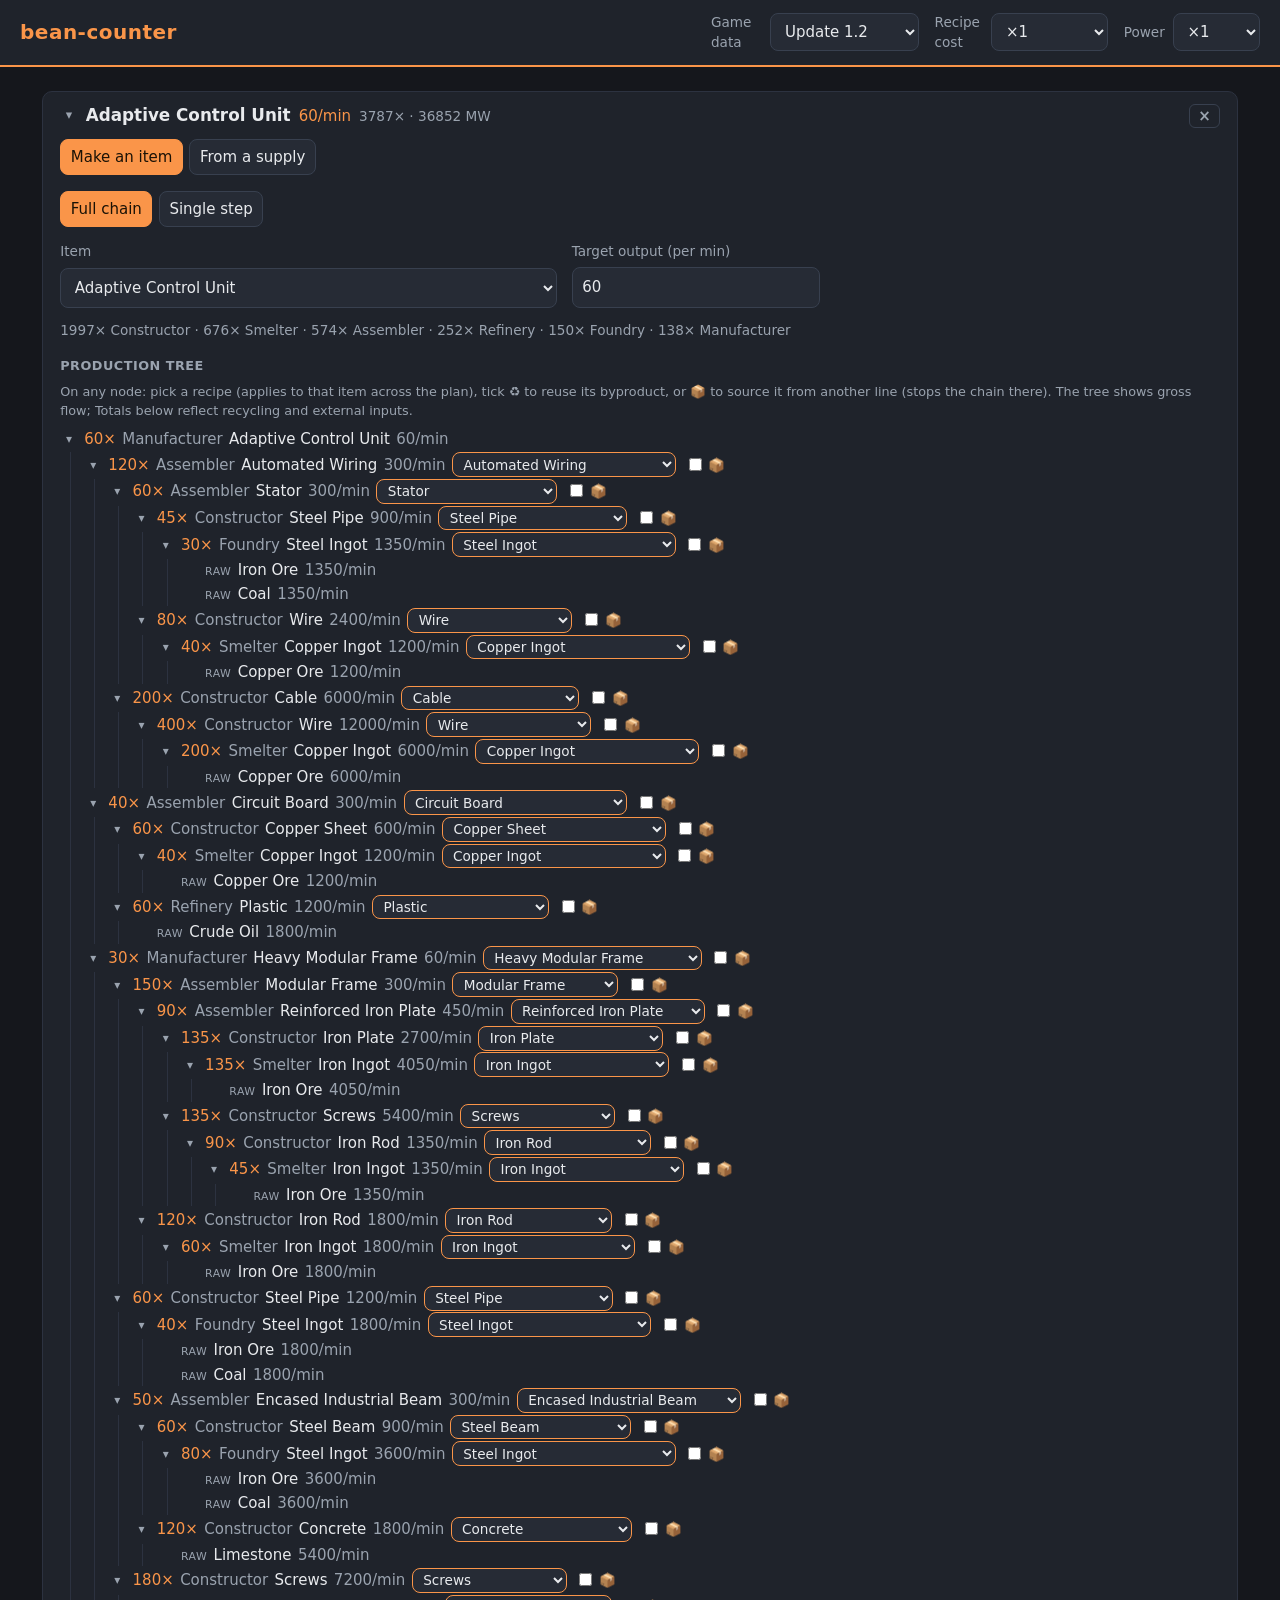
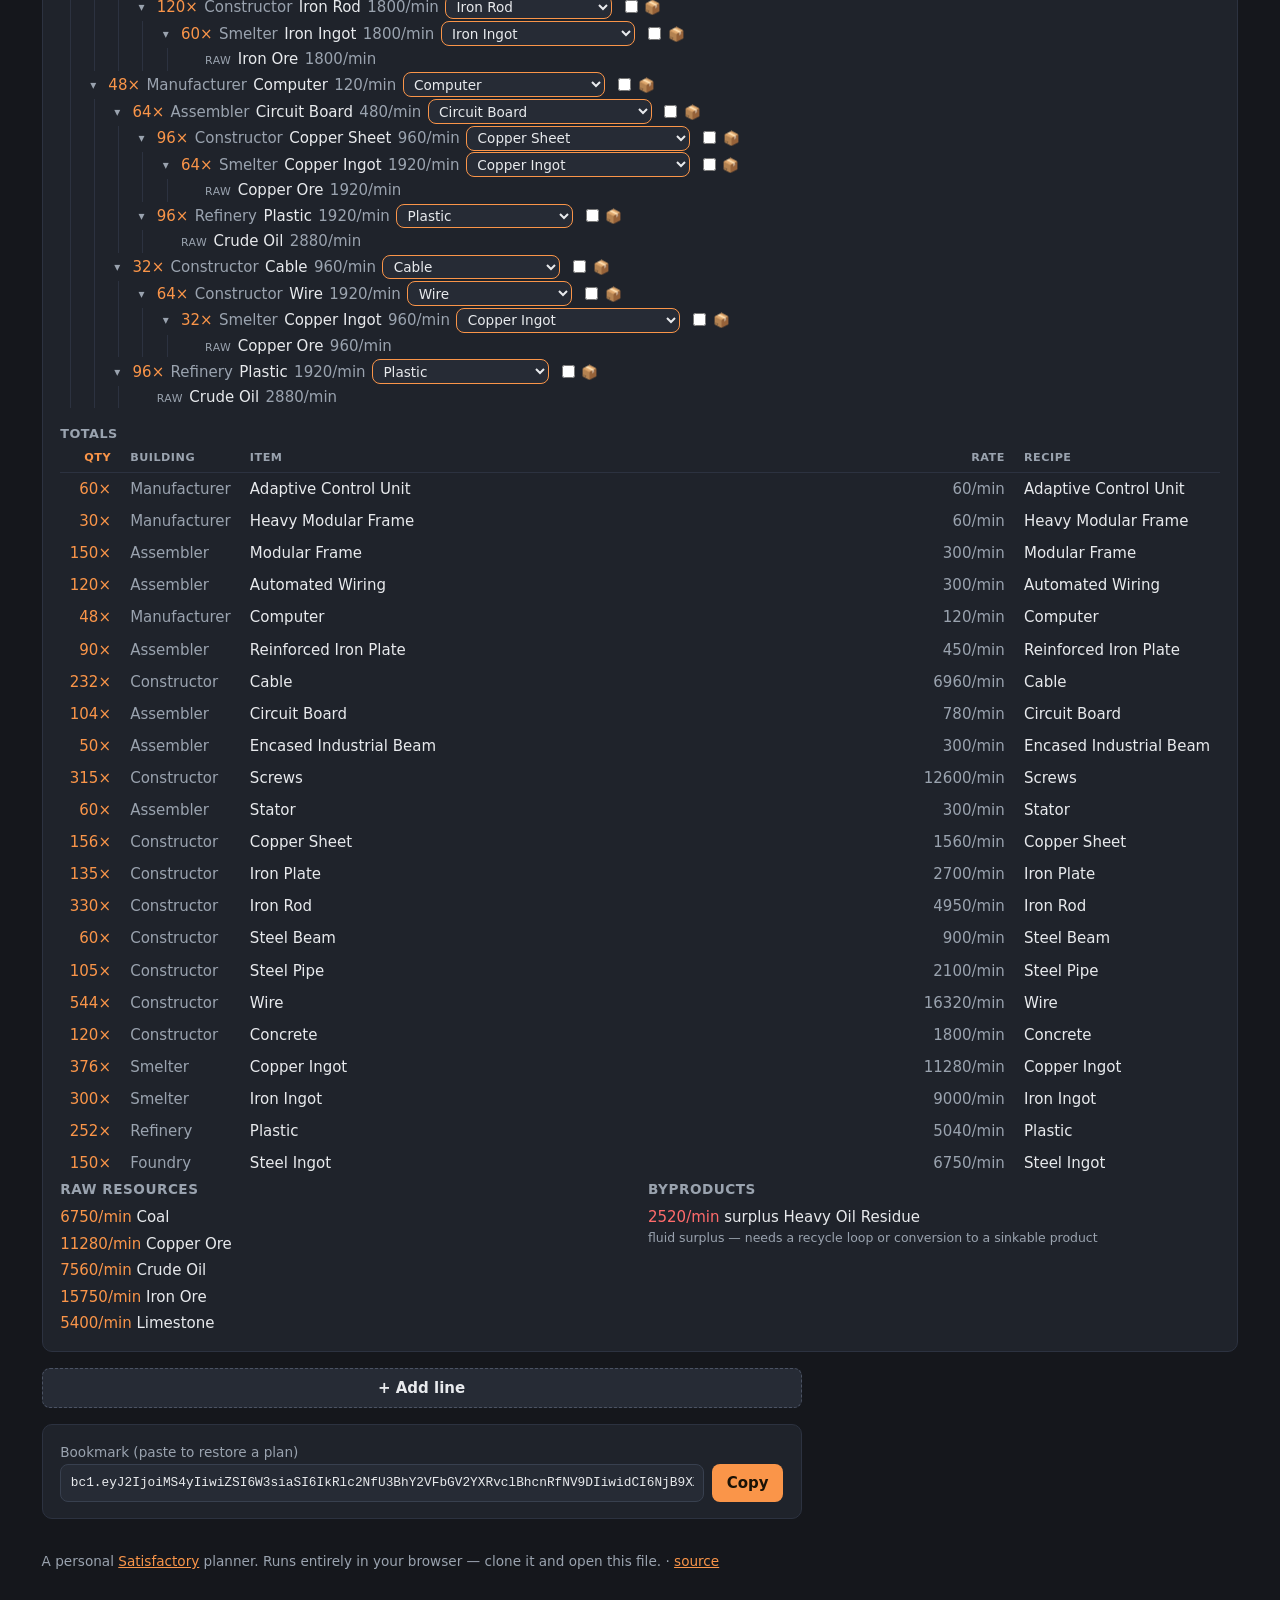
<file: index.html>
<!DOCTYPE html>
<html lang="en">
<head>
  <meta charset="utf-8" />
  <meta name="viewport" content="width=device-width, initial-scale=1" />
  <!-- Lock down what can execute/load: only our own scripts and styles, no
       inline script, no external origins. GitHub Pages can't set HTTP headers,
       so this is enforced via meta. -->
  <meta http-equiv="Content-Security-Policy"
        content="default-src 'none'; script-src 'self'; style-src 'self'; img-src 'self' data:; base-uri 'none'; form-action 'none'" />
  <title>bean-counter — a Satisfactory planner</title>
  <link rel="stylesheet" href="src/styles.css" />
</head>
<body>
  <header class="topbar">
    <h1>bean-counter</h1>
    <div class="settings">
      <div class="field inline">
        <label for="version">Game data</label>
        <select id="version"></select>
      </div>
      <div class="field inline">
        <label for="cost-mult" title="Advanced Game Settings: recipe parts cost multiplier">Recipe cost</label>
        <select id="cost-mult"></select>
      </div>
      <div class="field inline">
        <label for="power-mult" title="Advanced Game Settings: machine power consumption multiplier">Power</label>
        <select id="power-mult"></select>
      </div>
    </div>
  </header>

  <main id="app"></main>

  <footer class="footer">
    A personal <a href="https://www.satisfactorygame.com/" rel="noreferrer">Satisfactory</a>
    planner. Runs entirely in your browser — clone it and open this file. ·
    <a href="https://github.com/Turncoat-Gaming/bean-counter" rel="noreferrer">source</a>
  </footer>

  <!-- Classic scripts + script-loaded data: no ES modules, no fetch(), so this
       page runs directly from the filesystem (file://). Order matters: engine,
       then data, then UI, then bootstrap. Add a new dataset's recipes.js here. -->
  <script src="src/engine/calculator.js"></script>
  <script src="src/engine/plan-codec.js"></script>
  <script src="src/engine/dataset.js"></script>
  <script src="src/engine/solver.js"></script>
  <script src="src/data/versions.js"></script>
  <script src="src/data/1.2/recipes.js"></script>
  <script src="src/ui/rate-calculator.js"></script>
  <script src="src/main.js"></script>
</body>
</html>
</file>
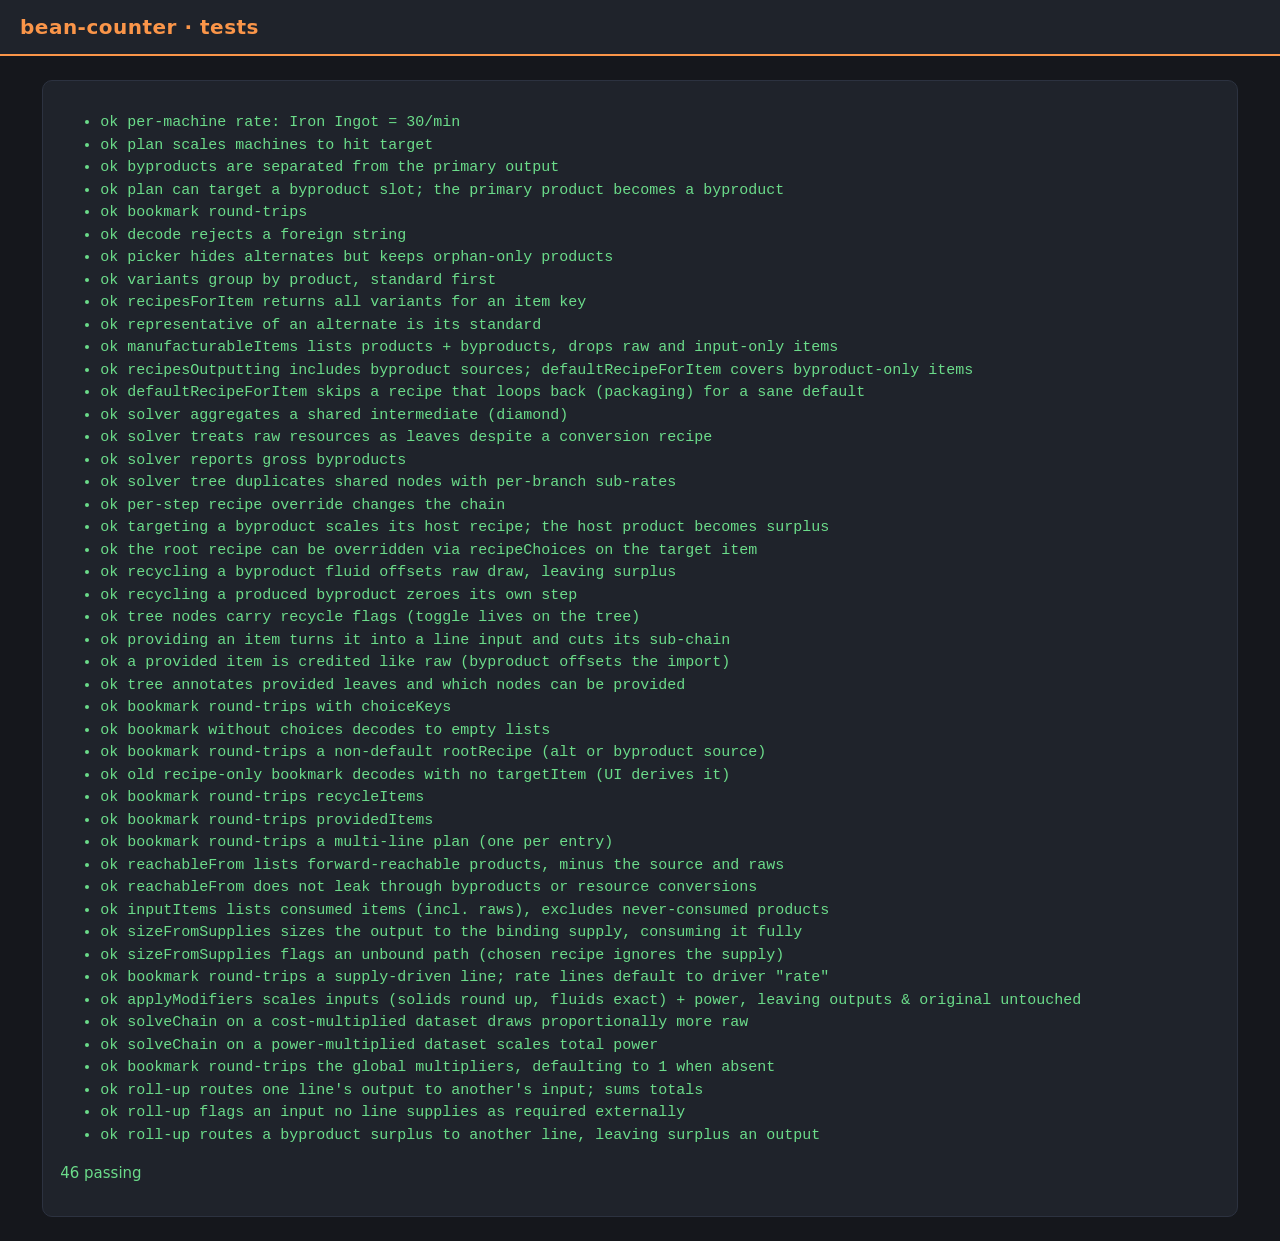
<file: tests/index.html>
<!DOCTYPE html>
<html lang="en">
<head>
  <meta charset="utf-8" />
  <meta name="viewport" content="width=device-width, initial-scale=1" />
  <meta http-equiv="Content-Security-Policy"
        content="script-src 'self'; style-src 'self'; base-uri 'none'" />
  <title>bean-counter — tests</title>
  <link rel="stylesheet" href="../src/styles.css" />
</head>
<body>
  <header class="topbar"><h1>bean-counter · tests</h1></header>
  <main>
    <section class="panel"><ul id="out" class="testlist"></ul><p id="summary"></p></section>
  </main>

  <!-- External scripts only (no inline) so the tests run under the same CSP. -->
  <script src="../src/engine/calculator.js"></script>
  <script src="../src/engine/plan-codec.js"></script>
  <script src="../src/engine/dataset.js"></script>
  <script src="../src/engine/solver.js"></script>
  <script src="engine.test.js"></script>
  <script src="run.js"></script>
</body>
</html>
</file>
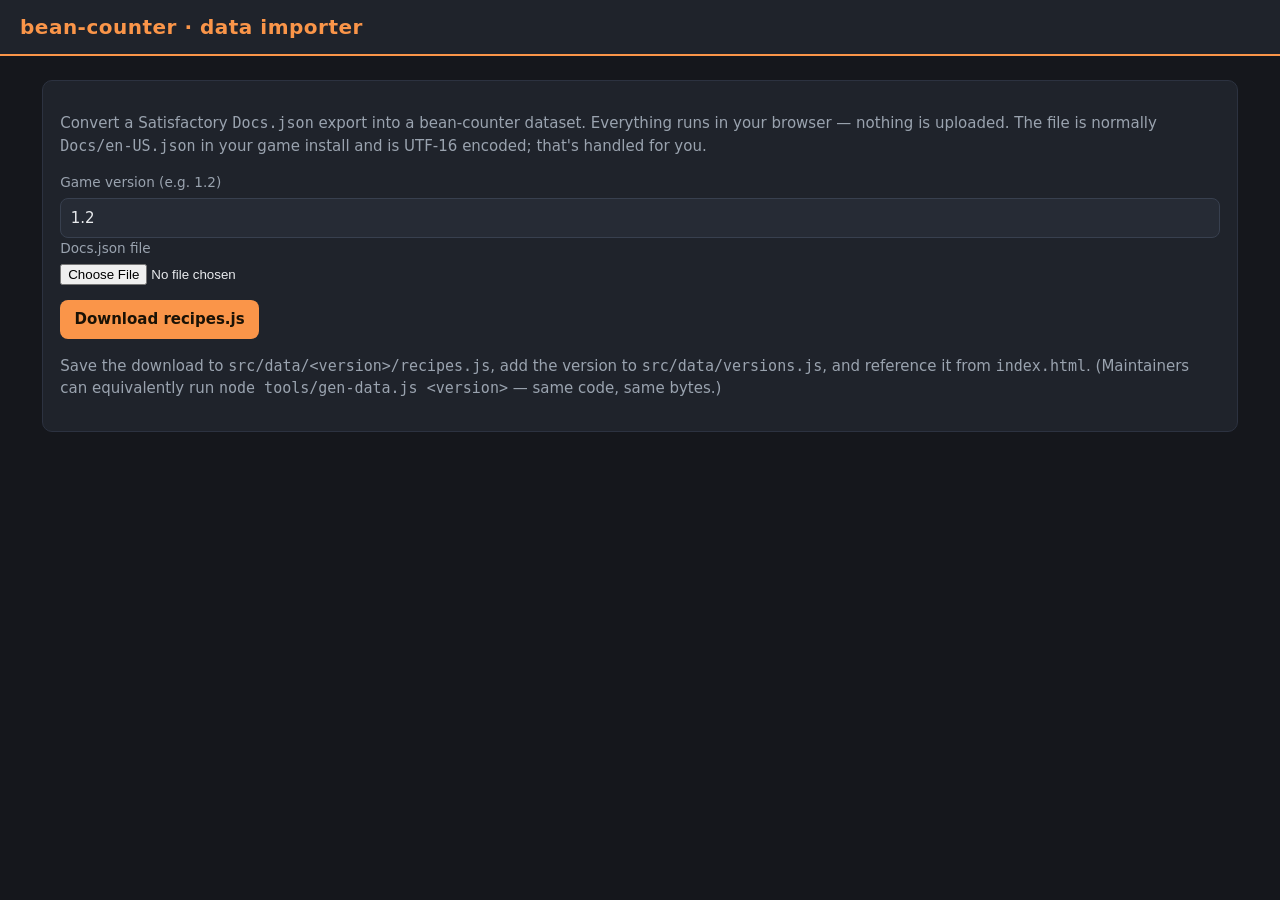
<file: tools/import.html>
<!DOCTYPE html>
<html lang="en">
<head>
  <meta charset="utf-8" />
  <meta name="viewport" content="width=device-width, initial-scale=1" />
  <meta http-equiv="Content-Security-Policy"
        content="script-src 'self'; style-src 'self'; base-uri 'none'" />
  <title>bean-counter — data importer</title>
  <link rel="stylesheet" href="../src/styles.css" />
</head>
<body>
  <header class="topbar"><h1>bean-counter · data importer</h1></header>
  <main>
    <section class="panel">
      <p class="muted">
        Convert a Satisfactory <code>Docs.json</code> export into a bean-counter
        dataset. Everything runs in your browser — nothing is uploaded. The file
        is normally <code>Docs/en-US.json</code> in your game install and is
        UTF-16 encoded; that's handled for you.
      </p>
      <div class="field">
        <label for="version">Game version (e.g. 1.2)</label>
        <input id="version" type="text" value="1.2" />
      </div>
      <div class="field">
        <label for="file">Docs.json file</label>
        <input id="file" type="file" accept=".json" />
      </div>
      <p id="status" class="muted" aria-live="polite"></p>
      <div class="row">
        <button id="download" type="button" disabled>Download recipes.js</button>
      </div>
      <p class="muted note">
        Save the download to <code>src/data/&lt;version&gt;/recipes.js</code>, add the
        version to <code>src/data/versions.js</code>, and reference it from
        <code>index.html</code>. (Maintainers can equivalently run
        <code>node tools/gen-data.js &lt;version&gt;</code> — same code, same bytes.)
      </p>
    </section>
  </main>

  <!-- Classic, external scripts only (no inline) so this page runs under the
       same strict CSP and over file://. -->
  <script src="../src/data/normalize.js"></script>
  <script src="import.js"></script>
</body>
</html>
</file>
<file: src/styles.css>
/* styles.css — lightweight, no external fonts or CDNs (supply-chain-free).
   A dark, Satisfactory-flavoured palette. */

:root {
  --bg: #15171c;
  --panel: #1f232b;
  --panel-2: #262b35;
  --ink: #e8eaed;
  --muted: #9aa3af;
  --accent: #fa9549;      /* Satisfactory orange */
  --accent-ink: #1a1206;
  --error: #ff6b6b;
  --radius: 10px;
}

* { box-sizing: border-box; }

body {
  margin: 0;
  font: 15px/1.5 system-ui, -apple-system, Segoe UI, Roboto, sans-serif;
  color: var(--ink);
  background: var(--bg);
}

.topbar {
  display: flex;
  align-items: center;
  justify-content: space-between;
  gap: 1rem;
  padding: 0.75rem 1.25rem;
  background: var(--panel);
  border-bottom: 2px solid var(--accent);
}
.topbar h1 {
  margin: 0;
  font-size: 1.25rem;
  letter-spacing: 0.5px;
  color: var(--accent);
}

/* The result (tree + tables) can use a wide screen; inputs stay readable. */
main { max-width: min(1320px, 96vw); margin: 1.5rem auto; padding: 0 1rem; display: grid; gap: 1rem; }
.calc-form, .bookmark { max-width: 760px; }

.panel {
  background: var(--panel);
  border: 1px solid #2c3240;
  border-radius: var(--radius);
  padding: 1rem 1.1rem;
}

.field { display: grid; gap: 0.35rem; }
.field.inline { display: flex; align-items: center; gap: 0.5rem; }
/* Global app settings (game data + the cost/power multipliers) grouped at the
   top-right; wraps to a second row on a narrow screen. */
.topbar .settings { display: flex; align-items: center; gap: 1rem; flex-wrap: wrap; justify-content: flex-end; }
label { color: var(--muted); font-size: 0.85rem; }

select, input[type="number"], input[type="text"] {
  background: var(--panel-2);
  color: var(--ink);
  border: 1px solid #38404f;
  border-radius: 8px;
  padding: 0.5rem 0.6rem;
  font: inherit;
  width: 100%;
}
.calc-form { display: grid; gap: 0.9rem; grid-template-columns: 2fr 1fr; margin-bottom: 1rem; }

/* plan-mode toggle, and the driver toggle (Make an item / From a supply) */
.modes { grid-column: 1 / -1; display: flex; gap: 0.4rem; }
.drivers { margin-bottom: 0.1rem; }

/* supply-driven line: stack the fields in one column */
.calc-form.supply-form { grid-template-columns: 1fr; }

/* the sized "→ N/min" output readout under the Make dropdown */
.sized { margin-top: 0.35rem; color: var(--accent); font-variant-numeric: tabular-nums; }
.sized .sized-rate { font-weight: 600; }
.sized .sized-rate.muted { color: var(--muted); font-weight: 400; }

/* "available in factory" hint + its link-style "use" button */
.supply-avail { margin-left: 0.5rem; font-size: 0.85rem; }
.use-surplus {
  background: none; color: var(--accent); border: 0; padding: 0;
  font: inherit; font-size: 0.85rem; text-decoration: underline; cursor: pointer;
}
.use-surplus:hover { filter: none; color: var(--ink); }

/* mode buttons (Full chain / Single step) reuse the chip pill styling */
.chip {
  background: var(--panel-2);
  color: var(--ink);
  font-weight: 500;
  border: 1px solid #38404f;
  padding: 0.35rem 0.6rem;
  display: inline-flex;
  align-items: center;
  gap: 0.35rem;
}
.chip:hover { filter: none; border-color: var(--accent); }
.chip.active { background: var(--accent); color: var(--accent-ink); border-color: var(--accent); }
.chip .tag {
  font-size: 0.62rem;
  text-transform: uppercase;
  letter-spacing: 0.5px;
  background: rgba(0, 0, 0, 0.18);
  padding: 0.05rem 0.32rem;
  border-radius: 4px;
}
.chip.active .tag { background: rgba(0, 0, 0, 0.25); }

button {
  background: var(--accent);
  color: var(--accent-ink);
  border: 0;
  border-radius: 8px;
  padding: 0.5rem 0.9rem;
  font: inherit;
  font-weight: 600;
  cursor: pointer;
}
button:hover { filter: brightness(1.05); }

.result .headline {
  display: flex;
  align-items: baseline;
  gap: 0.5rem;
  font-size: 1.15rem;
  margin-bottom: 0.75rem;
}
.result .headline strong { font-size: 1.5rem; color: var(--accent); }
.result .power { margin-left: auto; color: var(--muted); }

/* full-chain solver output */
.result h3 { margin: 1rem 0 0.4rem; font-size: 0.8rem; color: var(--muted); text-transform: uppercase; letter-spacing: 0.5px; }
.buildings { margin: -0.25rem 0 0.5rem; font-size: 0.85rem; }
/* production tree (nested lists give the indentation; border-left draws guides) */
.tree, .tree ul { list-style: none; margin: 0; padding: 0; }
.tree { margin: 0.25rem 0 0.75rem; }
.tree ul { margin-left: 0.6rem; padding-left: 0.85rem; border-left: 1px solid #2c3240; }
.tree li { margin: 0.12rem 0; }
.node { display: flex; flex-wrap: wrap; gap: 0.4rem; align-items: baseline; }
.node .mach { color: var(--accent); font-variant-numeric: tabular-nums; }
.node .bld { color: var(--muted); }
.node .item { font-weight: 500; }
.node .rate { color: var(--muted); font-variant-numeric: tabular-nums; }
.node .raw-tag { color: var(--muted); font-size: 0.68rem; text-transform: uppercase; letter-spacing: 0.5px; }
.node .raw-tag.warn { color: var(--error); }  /* a truncated recipe cycle */
.tree-note { font-size: 0.8rem; margin: 0 0 0.5rem; }

/* collapse/expand toggles */
.tree-toggle {
  flex: 0 0 1.1rem;
  width: 1.1rem;
  padding: 0;
  background: none;
  border: 0;
  color: var(--muted);
  cursor: pointer;
  font-size: 0.75rem;
  line-height: 1;
  text-align: center;
  align-self: center;
}
.tree-toggle.empty { cursor: default; }
.tree-toggle:not(.empty)::before { content: '▾'; }
.tree-toggle:hover:not(.empty) { color: var(--accent); }
.tree li.collapsed > .node > .tree-toggle:not(.empty)::before { content: '▸'; }
.tree li.collapsed > ul { display: none; }

.steps-wrap { overflow-x: auto; }
.steps { width: 100%; border-collapse: collapse; font-variant-numeric: tabular-nums; }
.steps th {
  text-align: left;
  font-size: 0.7rem;
  text-transform: uppercase;
  letter-spacing: 0.5px;
  font-weight: 600;
  color: var(--muted);
  padding: 0 0.6rem 0.35rem;
  border-bottom: 1px solid #2c3240;
  white-space: nowrap;
}
.steps td, .steps th { white-space: nowrap; } /* each row on one line; .steps-wrap scrolls if it overflows */
.steps td { padding: 0.3rem 0.6rem; vertical-align: middle; }
.steps tbody tr:hover td { background: rgba(255, 255, 255, 0.02); }
/* content-width columns; the Item column takes the slack */
.steps .mach { color: var(--accent); text-align: right; white-space: nowrap; width: 1%; }
.steps .bld { color: var(--muted); white-space: nowrap; width: 1%; }
.steps .item { font-weight: 500; }
.steps .rate { text-align: right; color: var(--muted); white-space: nowrap; width: 1%; }
.steps .rec { width: 1%; }
.step-recipe { width: auto; max-width: 14rem; padding: 0.15rem 0.4rem; font-size: 0.85rem; border-color: var(--accent); }

.cols { display: grid; grid-template-columns: 1fr 1fr; gap: 1rem; }
.cols h3 { margin: 0 0 0.4rem; font-size: 0.85rem; color: var(--muted); text-transform: uppercase; letter-spacing: 0.5px; }
.cols ul { margin: 0; padding: 0; list-style: none; display: grid; gap: 0.25rem; }
.cols li span { color: var(--accent); font-variant-numeric: tabular-nums; }
.cols li span.muted { color: var(--muted); }

/* per-node ♻ recycle and 📦 supply-externally toggles */
.recycle, .provide { cursor: pointer; user-select: none; font-size: 0.85rem; color: var(--muted); white-space: nowrap; }
.recycle input, .provide input { vertical-align: -1px; margin: 0 0.15rem 0 0; accent-color: var(--accent); cursor: pointer; }
.node .recycle, .node .provide { margin-left: 0.4rem; }
.node .recycle:has(:checked), .node .provide:has(:checked) { color: var(--accent); }

/* a tree node sourced from another line (📦) */
.node .input-tag { color: var(--accent); font-size: 0.68rem; text-transform: uppercase; letter-spacing: 0.5px; }

/* standalone flow list (Required inputs) — same look as the .cols lists */
.cols-list { margin: 0 0 1rem; padding: 0; list-style: none; display: grid; gap: 0.25rem; }
.cols-list li span { color: var(--accent); font-variant-numeric: tabular-nums; }

/* leftover byproduct you must sink or loop; fluids/gases can't go to the sink */
.byproducts span.surplus { color: var(--accent); }
.byproducts span.surplus.fluid { color: var(--error); }
.byproducts .hint { display: block; color: var(--muted); font-size: 0.78rem; }

/* stacked lines (one factory). Each line is a .panel accordion item. */
.line { padding: 0; overflow: hidden; }
.line-head {
  display: flex;
  align-items: baseline;
  gap: 0.5rem;
  padding: 0.7rem 1.1rem;
}
.line-head .line-title { font-size: 1.05rem; }
.line-head .line-rate { color: var(--accent); font-variant-numeric: tabular-nums; }
.line-head .line-stats { font-size: 0.85rem; }
.line-toggle {
  flex: 0 0 1.1rem;
  width: 1.1rem;
  padding: 0;
  background: none;
  border: 0;
  color: var(--muted);
  cursor: pointer;
  font-size: 0.8rem;
  line-height: 1;
  align-self: center;
}
.line-toggle::before { content: '▾'; }
.line.collapsed .line-toggle::before { content: '▸'; }
.line-toggle:hover { color: var(--accent); }
.line-remove {
  margin-left: auto;
  background: none;
  color: var(--muted);
  border: 1px solid #38404f;
  border-radius: 6px;
  padding: 0.1rem 0.5rem;
  font-weight: 700;
  line-height: 1.2;
}
.line-remove:hover { color: var(--error); border-color: var(--error); filter: none; }
.line-body { padding: 0 1.1rem 1rem; }
.line.collapsed .line-body { display: none; }

.add-row { max-width: 760px; }
#add-line { background: var(--panel-2); color: var(--ink); border: 1px dashed #4a5263; width: 100%; }
#add-line:hover { border-color: var(--accent); color: var(--accent); filter: none; }

/* factory roll-up across lines */
#factory[hidden] { display: none; }
.factory-label {
  font-size: 0.7rem;
  text-transform: uppercase;
  letter-spacing: 0.5px;
  color: var(--accent);
  align-self: center;
}
.cols-list.routes li span.muted { color: var(--muted); }

.bookmark .row { display: flex; gap: 0.5rem; }
.bookmark input { font-family: ui-monospace, SFMono-Regular, Menlo, monospace; font-size: 0.8rem; }

.muted { color: var(--muted); }
.error { color: var(--error); }

/* small utilities (used by the tools/test pages so they need no inline styles) */
.row { display: flex; gap: 0.5rem; }
.note { margin-top: 1rem; }

/* tests page */
.testlist li { font-family: ui-monospace, SFMono-Regular, Menlo, monospace; }
.testlist .ok, .summary.ok { color: #6bdc8a; }
.testlist .fail, .summary.fail { color: var(--error); }

.footer {
  max-width: min(1320px, 96vw);
  margin: 2rem auto;
  padding: 0 1rem;
  color: var(--muted);
  font-size: 0.85rem;
}
.footer a, .topbar a { color: var(--accent); }

@media (max-width: 560px) {
  .calc-form, .cols { grid-template-columns: 1fr; }
}
</file>
